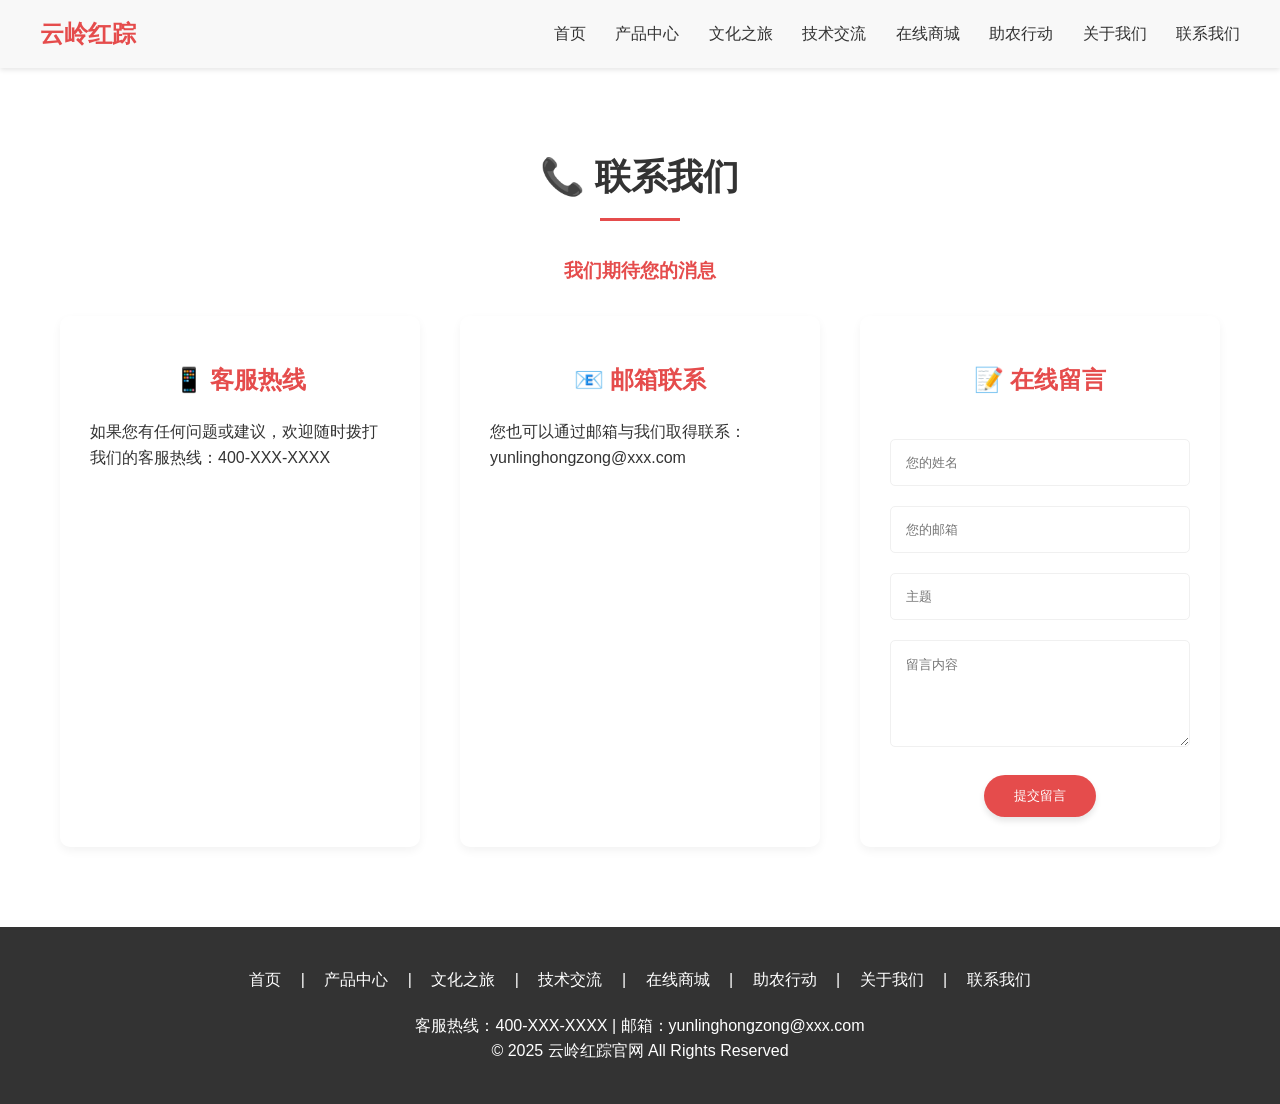
<file: contact.html>
<!DOCTYPE html>
<html lang="zh-CN">

<head>
    <meta charset="UTF-8">
    <meta name="viewport" content="width=device-width, initial-scale=1.0">
    <title>联系我们 - 云岭红踪</title>
    <link rel="stylesheet" href="css/style.css">
    <style>
        /* 可添加 contact.html 特有的样式 */
        .contact-info {
            margin-top: 20px;
            text-align: left;
        }

        .contact-form {
            margin-top: 40px;
        }

        .contact-form input,
        .contact-form textarea {
            width: 100%;
            padding: 15px;
            margin-bottom: 20px;
            border: 1px solid #f0f0f0;
            border-radius: 5px;
        }

        .contact-form button {
            background: #e54c4c;
            color: white;
            padding: 12px 30px;
            border-radius: 25px;
            text-decoration: none;
            transition: all 0.3s;
            box-shadow: 0 4px 6px rgba(0, 0, 0, 0.1);
            border: none;
            cursor: pointer;
        }

        .contact-form button:hover {
            background: #c43d3d;
            transform: translateY(-2px);
            box-shadow: 0 6px 8px rgba(0, 0, 0, 0.15);
        }
    </style>
</head>

<body>
    <!-- 头部导航栏 -->
    <header class="header">
        <div class="nav-container">
            <a href="index.html" class="logo">云岭红踪</a>
            <div class="nav-links">
                <a href="index.html">首页</a>
                <a href="products.html">产品中心</a>
                <a href="culture.html">文化之旅</a>
                <a href="tech.html">技术交流</a>
                <a href="shop.html">在线商城</a>
                <a href="help.html">助农行动</a>
                <a href="about.html">关于我们</a>
                <a href="contact.html" class="active">联系我们</a>
            </div>
        </div>
    </header>

    <!-- 联系我们内容 -->
    <section class="container page-section">
        <h2 class="section-title">📞 联系我们</h2>

        <h3 style="text-align: center; margin-bottom: 30px; color: #e54c4c;">我们期待您的消息</h3>

        <div class="feature-grid">
            <div class="feature-card">
                <h3>📱 客服热线</h3>
                <div class="contact-info">
                    <p>如果您有任何问题或建议，欢迎随时拨打我们的客服热线：400-XXX-XXXX</p>
                </div>
            </div>

            <div class="feature-card">
                <h3>📧 邮箱联系</h3>
                <div class="contact-info">
                    <p>您也可以通过邮箱与我们取得联系：yunlinghongzong@xxx.com</p>
                </div>
            </div>

            <div class="feature-card">
                <h3>📝 在线留言</h3>
                <div class="contact-form">
                    <form action="#">
                        <input type="text" placeholder="您的姓名" required>
                        <input type="email" placeholder="您的邮箱" required>
                        <input type="text" placeholder="主题" required>
                        <textarea rows="5" placeholder="留言内容" required></textarea>
                        <button type="submit">提交留言</button>
                    </form>
                </div>
            </div>
        </div>
    </section>

    <!-- 底部信息栏 -->
    <footer class="footer">
        <div class="footer-links">
            <a href="index.html">首页</a> |
            <a href="products.html">产品中心</a> |
            <a href="culture.html">文化之旅</a> |
            <a href="tech.html">技术交流</a> |
            <a href="shop.html">在线商城</a> |
            <a href="help.html">助农行动</a> |
            <a href="about.html">关于我们</a> |
            <a href="contact.html">联系我们</a>
        </div>
        <p>客服热线：400-XXX-XXXX | 邮箱：yunlinghongzong@xxx.com</p>
        <p>© 2025 云岭红踪官网  All Rights Reserved</p>
    </footer>
</body>

</html>
</file>
<file: css/style.css>
* {
    margin: 0;
    padding: 0;
    box-sizing: border-box;
    font-family: "微软雅黑", sans-serif;
}

body {
    line-height: 1.6;
    color: #333;
}

/* 导航栏 */
.header {
    background: #f8f8f8;
    padding: 15px 20px;
    box-shadow: 0 2px 5px rgba(0,0,0,0.1);
    position: sticky;
    top: 0;
    z-index: 100;
}

.nav-container {
    max-width: 1200px;
    margin: 0 auto;
    display: flex;
    justify-content: space-between;
    align-items: center;
}

.logo {
    font-size: 24px;
    font-weight: bold;
    color: #e54c4c;
    text-decoration: none;
}

.nav-links a {
    margin-left: 25px;
    color: #333;
    text-decoration: none;
    transition: color 0.3s;
}

.nav-links a:hover {
    color: #e54c4c;
}

/* 公共按钮样式 */
.btn {
    display: inline-block;
    background: #e54c4c;
    color: white;
    padding: 12px 30px;
    border-radius: 25px;
    text-decoration: none;
    margin: 0 10px;
    transition: all 0.3s;
    box-shadow: 0 4px 6px rgba(0,0,0,0.1);
    border: none;
    cursor: pointer;
}

.btn:hover {
    background: #c43d3d;
    transform: translateY(-2px);
    box-shadow: 0 6px 8px rgba(0,0,0,0.15);
}

/* 公共容器样式 */
.container {
    max-width: 1200px;
    margin: 0 auto;
    padding: 80px 20px;
}

.page-section {
    min-height: 600px;
    padding-top: 80px;
}

.section-title {
    text-align: center;
    font-size: 36px;
    color: #333;
    margin-bottom: 50px;
    position: relative;
}

.section-title::after {
    content: '';
    position: absolute;
    bottom: -15px;
    left: 50%;
    transform: translateX(-50%);
    width: 80px;
    height: 3px;
    background: #e54c4c;
}

.feature-grid {
    display: grid;
    grid-template-columns: repeat(auto-fit, minmax(300px, 1fr));
    gap: 40px;
}

.feature-card {
    padding: 30px;
    border-radius: 10px;
    box-shadow: 0 4px 10px rgba(0,0,0,0.05);
    text-align: center;
    transition: transform 0.3s, box-shadow 0.3s;
}

.feature-card:hover {
    transform: translateY(-5px);
    box-shadow: 0 10px 20px rgba(0,0,0,0.1);
}

.feature-card h3 {
    color: #e54c4c;
    margin: 15px 0;
    font-size: 24px;
}

/* 图片样式 */
.img-container {
    overflow: hidden;
    border-radius: 10px;
    margin-bottom: 20px;
}

.feature-card img {
    width: 100%;
    height: 220px;
    object-fit: cover;
    transition: transform 0.5s;
}

.feature-card img:hover {
    transform: scale(1.05);
}

/* 底部信息栏 */
.footer {
    background: #333;
    color: white;
    padding: 40px 20px;
    text-align: center;
}

.footer-links {
    margin-bottom: 20px;
}

.footer-links a {
    color: white;
    margin: 0 15px;
    text-decoration: none;
    transition: color 0.3s;
}

.footer-links a:hover {
    color: #e54c4c;
}

/* 响应式布局 */
@media (max-width: 768px) {
    .nav-container {
        flex-direction: column;
    }

    .nav-links {
        margin-top: 15px;
    }

    .nav-links a {
        margin: 0 10px;
    }

    .section-title {
        font-size: 28px;
    }
}
</file>
